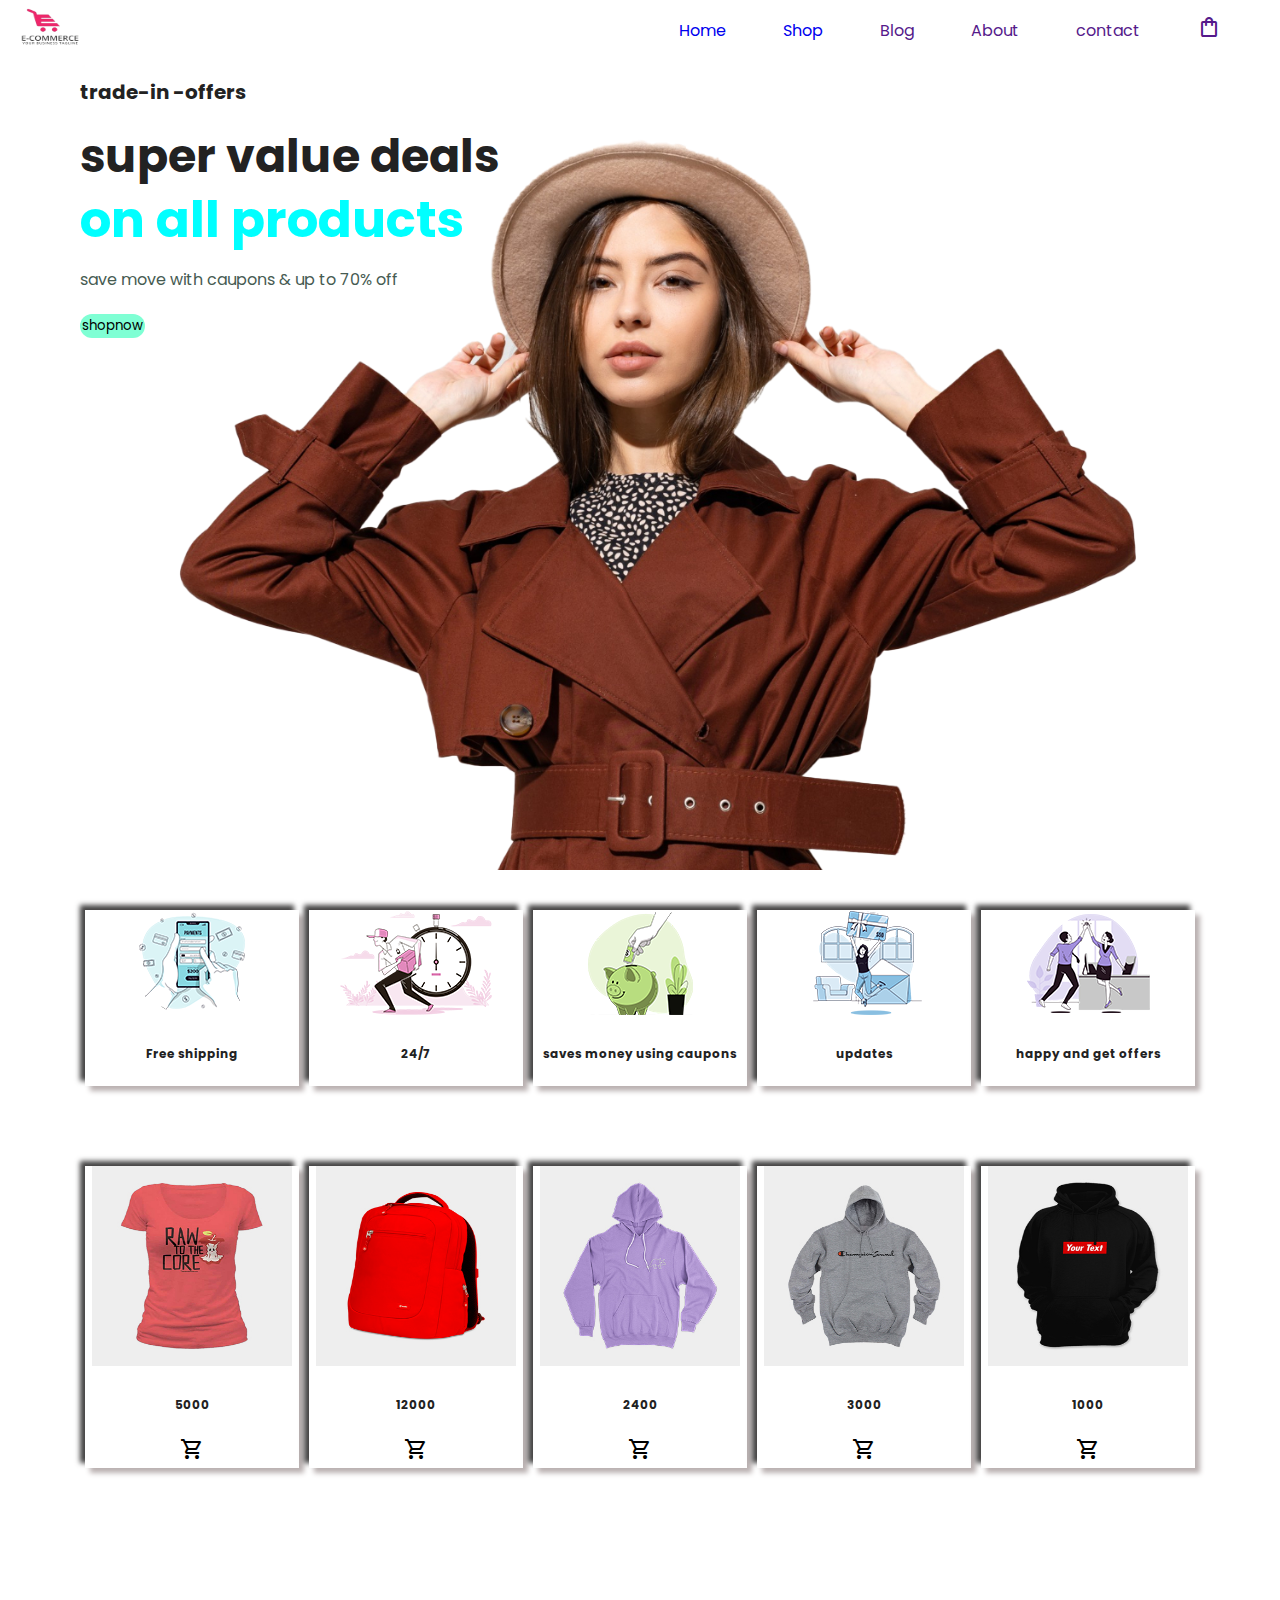
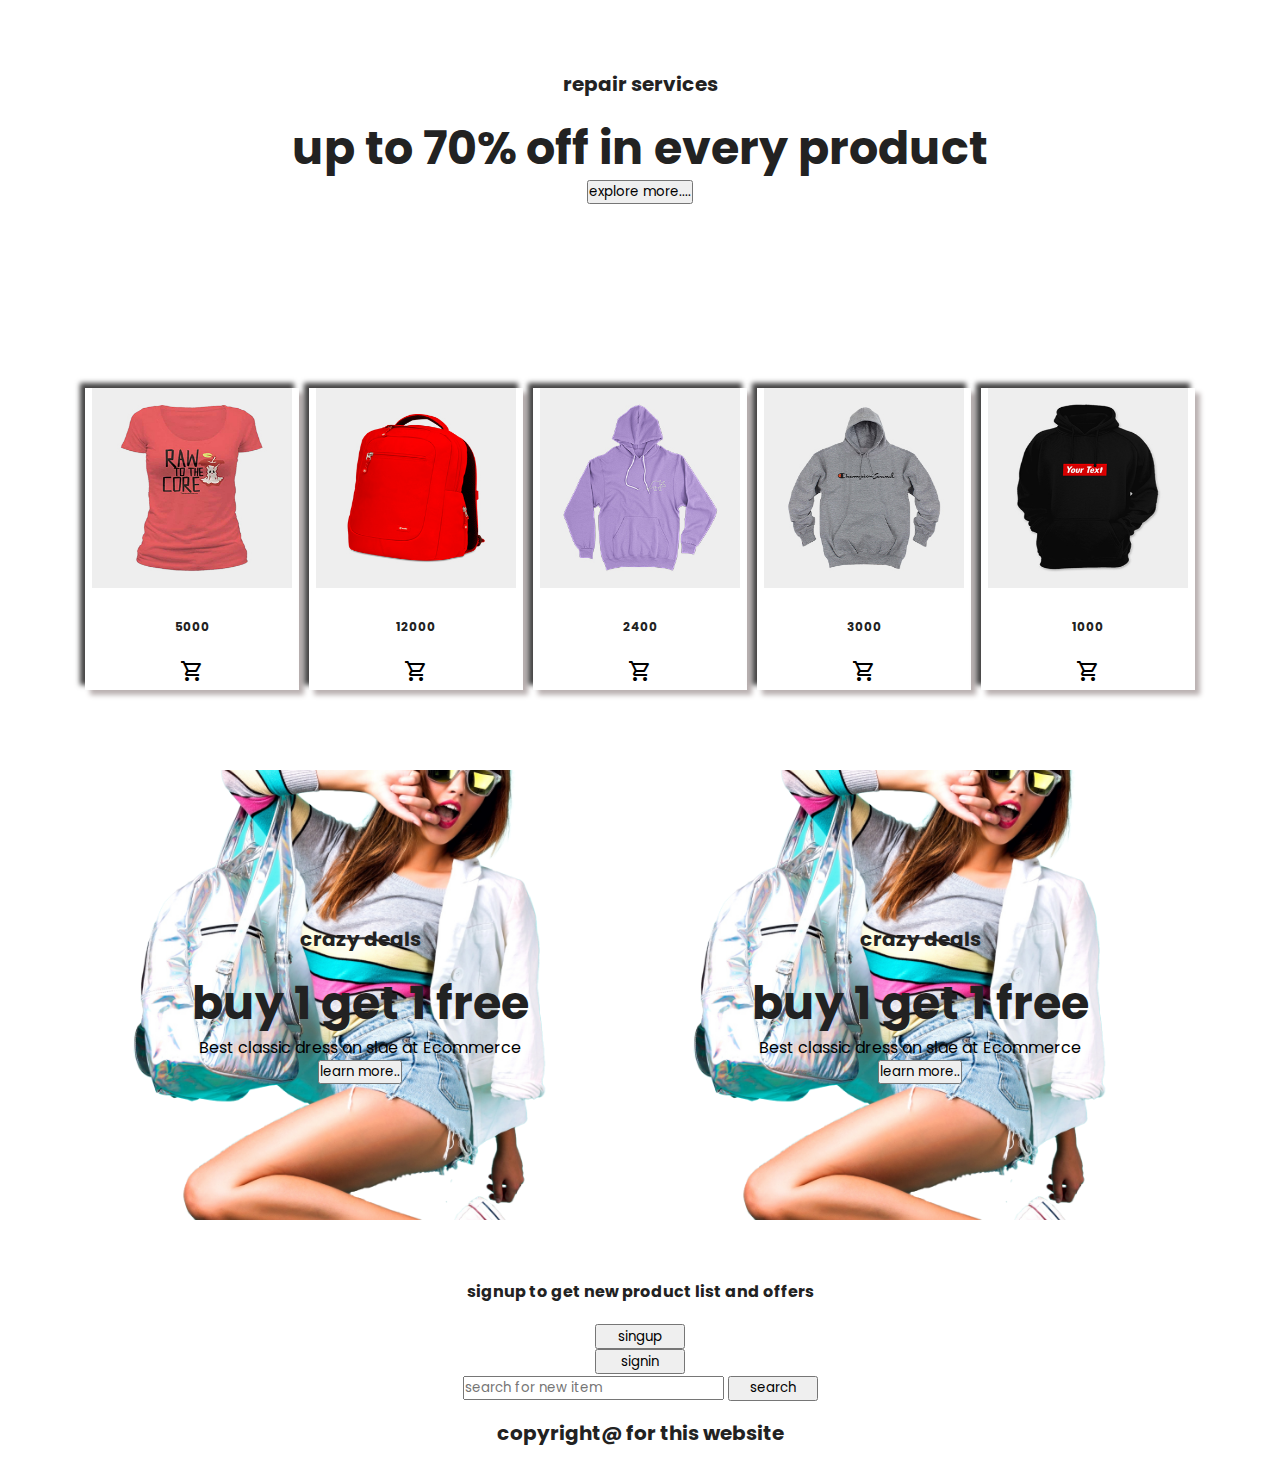
<file: images for ecommerce/index.html>
<!DOCTYPE html>
<html lang="en">
<head>
    <meta charset="UTF-8">
    <meta name="viewport" content="width=device-width, initial-scale=1.0">
    <title>Document</title>
    <link rel="stylesheet" href="index.css">
    <link rel="stylesheet" href="https://fonts.googleapis.com/css2?family=Material+Symbols+Outlined:opsz,wght,FILL,GRAD@20..48,100..700,0..1,-50..200" />
    <link rel="stylesheet" href="https://fonts.googleapis.com/css2?family=Material+Symbols+Outlined:opsz,wght,FILL,GRAD@20..48,100..700,0..1,-50..200" />
    <link rel="stylesheet" href="https://fonts.googleapis.com/css2?family=Material+Symbols+Outlined:opsz,wght,FILL,GRAD@20..48,100..700,0..1,-50..200" />
</head>
<body>
    <div class="header">
        <a href="#"><img src="eCommerce-logo-1-768x768-removebg-preview.png" alt="" class="logo"></a>
        <div class="mobile">
            <span class="material-symbols-outlined">
                menu
                </span>
            </div>
        <div class="nav">
         
            <a href="index.html">Home</a>
            <a href="shop.html">Shop</a>
            <a href="">Blog</a>
            <a href="">About</a>
            <a href="">contact</a>
            <a href=""><span class="material-symbols-outlined">
                shopping_bag
                </span></a>

        </div>
   

    </div>
    <main>
        <div class="banner">
            <h4>trade-in -offers</h4>
            <h2>super value deals</h2>
            <h1>on all products</h1>
            <p>save move with caupons & up to 70% off</p>
            <button>shopnow</button>
        </div>
        <div class="feature section-p1" >
            <div class="feat">
                <img src="f1.png" alt="">
                <h6>Free shipping</h6>
            </div>
            <div class="feat">
                <img src="f2.png" alt="">
                <h6>24/7</h6>
            </div>
            <div class="feat">
                <img src="f3.png" alt="">
                <h6>saves money using caupons</h6>
            </div>
            <div class="feat">
                <img src="f4.png" alt="">
                <h6>updates</h6>
            </div>
            <div class="feat">
                <img src="f5.png" alt="">
                <h6>happy and get offers</h6>
            </div>
           
        </div>
        <div class="feature section-p1" >
            <div class="feat">
                <img src="product-1.jpg" alt="" height="200px" width="200px">
                <h6>5000</h6>
                <span class="material-symbols-outlined shop">
                    shopping_cart
                    </span>
            </div>
            <div class="feat">
                <img src="product-2.jpg" alt="" height="200px" width="200px">
                <h6>12000</h6>
                <span class="material-symbols-outlined shop">
                    shopping_cart
                    </span>
            </div>
            <div class="feat">
                <img src="product-3.jpg" alt="" height="200px" width="200px">
                <h6>2400</h6>
                <span class="material-symbols-outlined shop">
                    shopping_cart
                    </span>
            </div>
            <div class="feat">
                <img src="product-4.jpg" alt="" height="200px" width="200px">
                <h6>3000</h6>
                <span class="material-symbols-outlined shop">
                    shopping_cart
                    </span>
            </div>
            <div class="feat">
                <img src="product-5.jpg" alt="" height="200px" width="200px">
                <h6>1000</h6>
                <span class="material-symbols-outlined shop">
                    shopping_cart
                    </span>
            </div>
            
        </div>
        <div class="ban section-m1" >
            <h4>repair services</h4>
            <h2>up to <span>70% off</span> in every product</h2>
            <button>explore more....</button>
        </div>
        <div class="feature section-p1" >
           
            <div class="feat">
                <img src="product-1.jpg" alt="" height="200px" width="200px">
                <h6>5000</h6>
                <span class="material-symbols-outlined shop">
                    shopping_cart
                    </span>
            </div>
            <div class="feat">
                <img src="product-2.jpg" alt="" height="200px" width="200px">
                <h6>12000</h6>
                <span class="material-symbols-outlined shop">
                    shopping_cart
                    </span>
            </div>
            <div class="feat">
                <img src="product-3.jpg" alt="" height="200px" width="200px">
                <h6>2400</h6>
                <span class="material-symbols-outlined shop">
                    shopping_cart
                    </span>
            </div>
            <div class="feat">
                <img src="product-4.jpg" alt="" height="200px" width="200px">
                <h6>3000</h6>
                <span class="material-symbols-outlined shop">
                    shopping_cart
                    </span>
            </div>
            <div class="feat">
                <img src="product-5.jpg" alt="" height="200px" width="200px">
                <h6>1000</h6>
                <span class="material-symbols-outlined shop">
                    shopping_cart
                    </span>
            </div>
            
        </div>
        <div class="smbanner section-p1">
            <div class="bannerbox">
                <h4>crazy deals</h4>
                <h2>buy 1 get 1 free</h2>
                <span>Best classic dress on slae at Ecommerce</span>
                <button>learn more..</button>
            </div>
            <div class="bannerbox">
                <h4>crazy deals</h4>
                <h2>buy 1 get 1 free</h2>
                <span>Best classic dress on slae at Ecommerce</span>
                <button>learn more..</button>
            </div>
        </div>
    </main>
    <footer>
        <div class="newsleter">
            <h5>signup to get new product list and offers</h5>
            <button>singup</button>
            <button>signin</button>
        
        <form action="">
            <input type="text" placeholder="search for new item">
            <button>
                search
            </button>
        </form>
        </div>
        <h4 class="foot">copyright@ for this website</h4>
    </footer>
    <script src="index.js"></script>
</body>
</html>
</file>
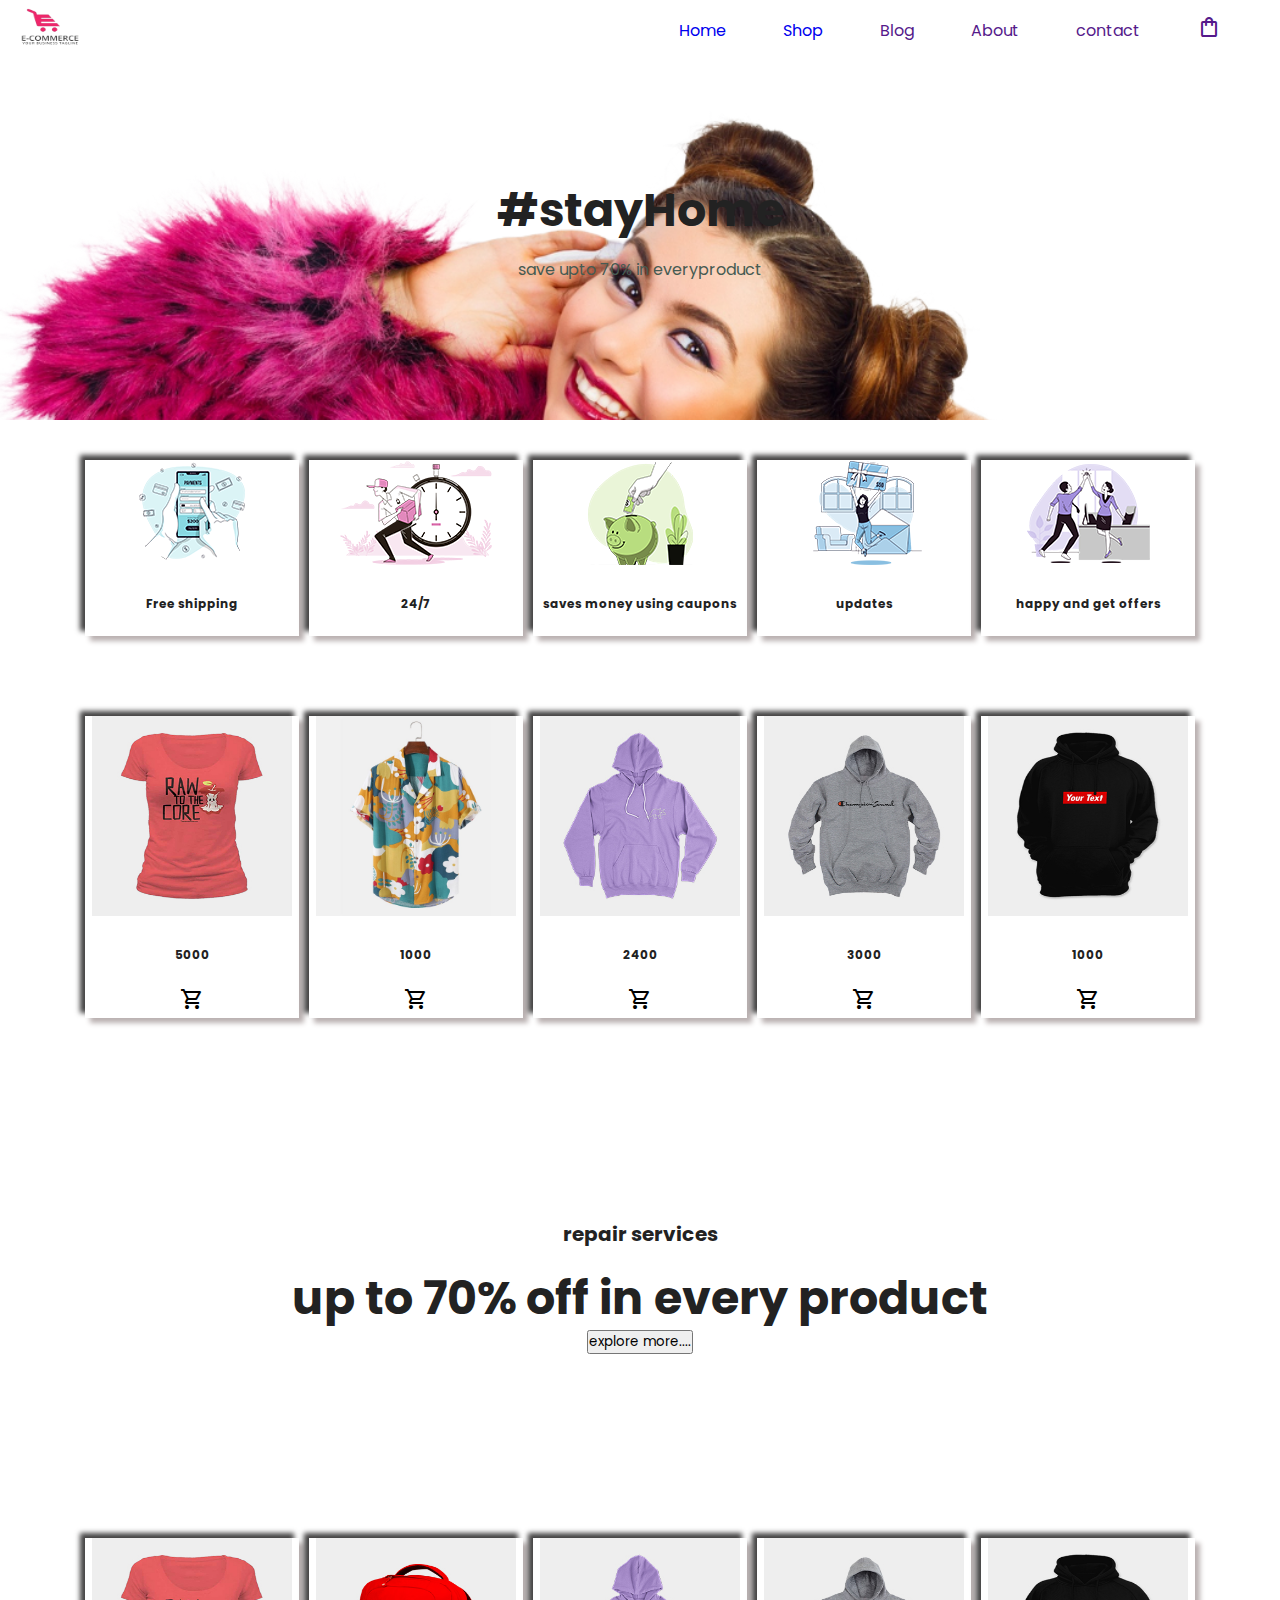
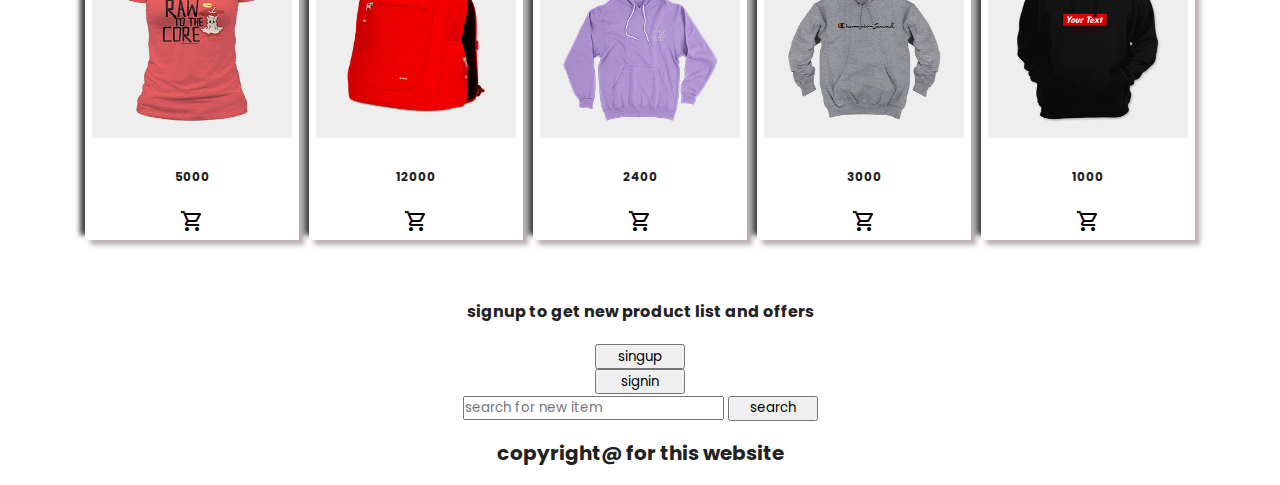
<file: images for ecommerce/shop.html>
<!DOCTYPE html>
<html lang="en">
<head>
    <meta charset="UTF-8">
    <meta name="viewport" content="width=device-width, initial-scale=1.0">
    <title>Document</title>
    <link rel="stylesheet" href="index.css">
    <link rel="stylesheet" href="https://fonts.googleapis.com/css2?family=Material+Symbols+Outlined:opsz,wght,FILL,GRAD@20..48,100..700,0..1,-50..200" />
</head>
<body>
    <div class="header">
        <a href="#"><img src="eCommerce-logo-1-768x768-removebg-preview.png" alt="" class="logo"></a>
        <div class="mobile">
            <span class="material-symbols-outlined">
                menu
                </span>
            </div>
        <div class="nav">
         
            <a href="index.html">Home</a>
            <a href="shop.html">Shop</a>
            <a href="">Blog</a>
            <a href="">About</a>
            <a href="">contact</a>
            <a href=""><span class="material-symbols-outlined">
                shopping_bag
                </span></a>

        </div>

    </div>
    <main>
        <div class="page-header">
           
          <h2>#stayHome</h2>
          <p>save upto 70% in everyproduct</p>
        </div>
        <div class="feature section-p1" >
            <div class="feat">
                <img src="f1.png" alt="">
                <h6>Free shipping</h6>
            </div>
            <div class="feat">
                <img src="f2.png" alt="">
                <h6>24/7</h6>
            </div>
            <div class="feat">
                <img src="f3.png" alt="">
                <h6>saves money using caupons</h6>
            </div>
            <div class="feat">
                <img src="f4.png" alt="">
                <h6>updates</h6>
            </div>
            <div class="feat">
                <img src="f5.png" alt="">
                <h6>happy and get offers</h6>
            </div>
           
        </div>
        <div class="feature section-p1" >
            <div class="feat">
                <img src="product-1.jpg" alt="" height="200px" width="200px">
                <h6>5000</h6>
                <span class="material-symbols-outlined shop">
                    shopping_cart
                    </span>
            </div>
            <div class="feat">
              <a href="subshop.html">  <img src="f1.jpg" alt="" height="200px" width="200px"></a>
                <h6>1000</h6>
                <span class="material-symbols-outlined shop">
                    shopping_cart
                    </span>
            </div>
            <div class="feat">
                <img src="product-3.jpg" alt="" height="200px" width="200px">
                <h6>2400</h6>
                <span class="material-symbols-outlined shop">
                    shopping_cart
                    </span>
            </div>
            <div class="feat">
                <img src="product-4.jpg" alt="" height="200px" width="200px">
                <h6>3000</h6>
                <span class="material-symbols-outlined shop">
                    shopping_cart
                    </span>
            </div>
            <div class="feat">
                <img src="product-5.jpg" alt="" height="200px" width="200px">
                <h6>1000</h6>
                <span class="material-symbols-outlined shop">
                    shopping_cart
                    </span>
            </div>
            
        </div>
        <div class="ban section-m1" >
            <h4>repair services</h4>
            <h2>up to <span>70% off</span> in every product</h2>
            <button>explore more....</button>
        </div>
        <div class="feature section-p1" >
           
            <div class="feat">
                <img src="product-1.jpg" alt="" height="200px" width="200px">
                <h6>5000</h6>
                <span class="material-symbols-outlined shop">
                    shopping_cart
                    </span>
            </div>
            <div class="feat">
                <img src="product-2.jpg" alt="" height="200px" width="200px">
                <h6>12000</h6>
                <span class="material-symbols-outlined shop">
                    shopping_cart
                    </span>
            </div>
            <div class="feat">
                <img src="product-3.jpg" alt="" height="200px" width="200px">
                <h6>2400</h6>
                <span class="material-symbols-outlined shop">
                    shopping_cart
                    </span>
            </div>
            <div class="feat">
                <img src="product-4.jpg" alt="" height="200px" width="200px">
                <h6>3000</h6>
                <span class="material-symbols-outlined shop">
                    shopping_cart
                    </span>
            </div>
            <div class="feat">
                <img src="product-5.jpg" alt="" height="200px" width="200px">
                <h6>1000</h6>
                <span class="material-symbols-outlined shop">
                    shopping_cart
                    </span>
            </div>
            
        </div>
       
    </main>
    <footer>
        <div class="newsleter">
            <h5>signup to get new product list and offers</h5>
            <button>singup</button>
            <button>signin</button>
        
        <form action="">
            <input type="text" placeholder="search for new item">
            <button>
                search
            </button>
        </form>
        </div>
        <h4 class="foot">copyright@ for this website</h4>
    </footer>
    <script src="index.js"></script>
</body>
</html>
</file>
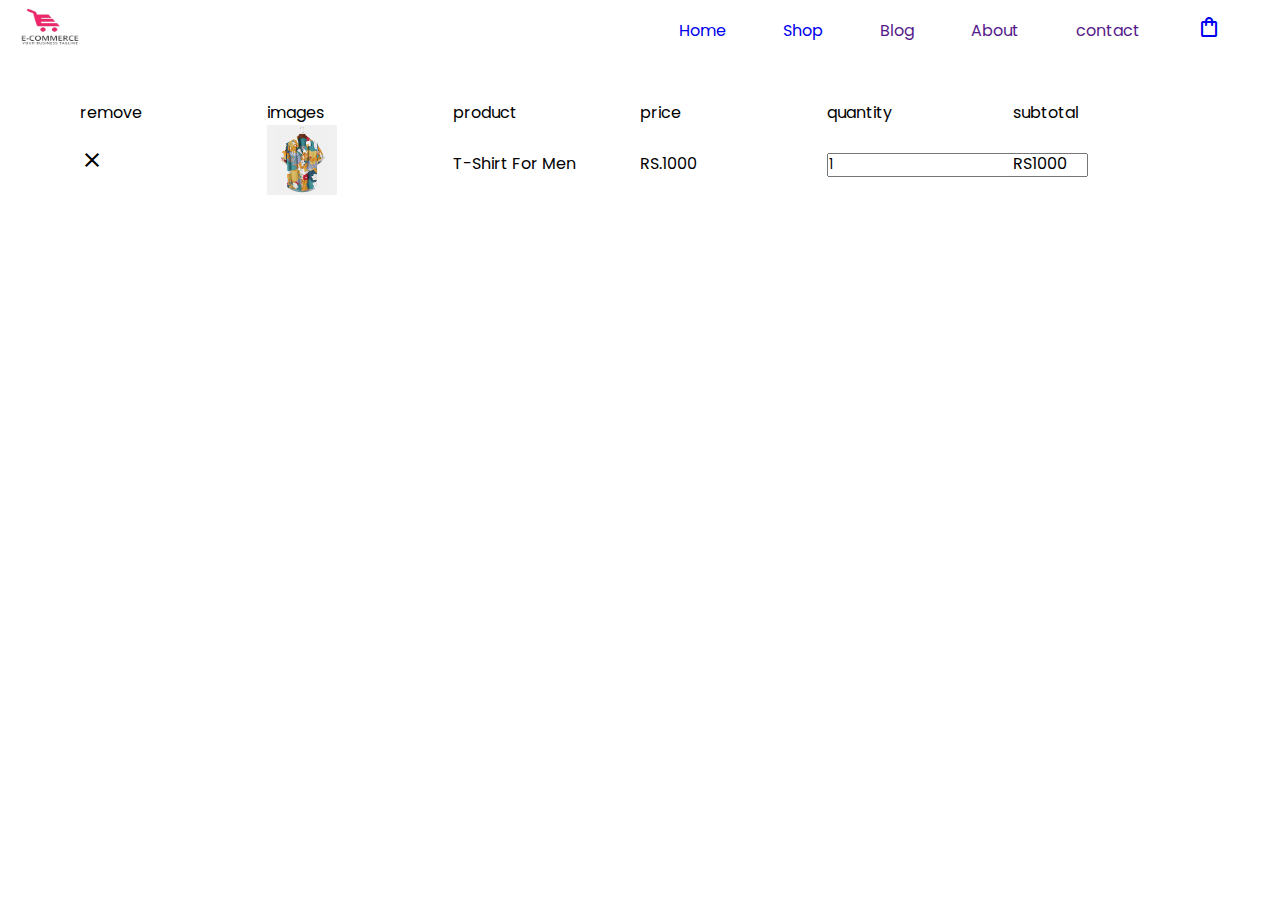
<file: images for ecommerce/shopping.html>
<!DOCTYPE html>
<html lang="en">
<head>
    <meta charset="UTF-8">
    <meta name="viewport" content="width=device-width, initial-scale=1.0">
    <title>Document</title>
    <link rel="stylesheet" href="index.css">
    <link rel="stylesheet" href="https://fonts.googleapis.com/css2?family=Material+Symbols+Outlined:opsz,wght,FILL,GRAD@20..48,100..700,0..1,-50..200" />
    <link rel="stylesheet" href="https://fonts.googleapis.com/css2?family=Material+Symbols+Outlined:opsz,wght,FILL,GRAD@20..48,100..700,0..1,-50..200" />
</head>
<body>
    <div class="header">
        <a href="#"><img src="eCommerce-logo-1-768x768-removebg-preview.png" alt="" class="logo"></a>
        <div class="mobile">
            <span class="material-symbols-outlined">
                menu
                </span>
            </div>
        <div class="nav">
         
            <a href="index.html">Home</a>
            <a href="shop.html">Shop</a>
            <a href="">Blog</a>
            <a href="">About</a>
            <a href="">contact</a>
            <a href="shopping.html"><span class="material-symbols-outlined">
                shopping_bag
                </span></a>

        </div>

    </div>
    <div class="cart section-p1">
  <table width="100%">
    <thead>
        <tr>
            <td>remove</td>
            <td>images</td>
            <td>product</td>
            <td>price</td>
            <td>quantity</td>
            <td>subtotal</td>
        </tr>
    </thead>
    <tbody>
        <tr>
            <td><span class="material-symbols-outlined">
                close
                </span></td>
                <td><img src="f1.jpg" alt=""></td>
                <td> T-Shirt For Men</td>
                <td>RS.1000</td>
                <td><input type="number" value="1"></td>
                <td>RS1000</td>
        </tr>
    </tbody>
  </table>
    </div>
  
    <script src="index.js"></script>
</body>
</html>
</file>
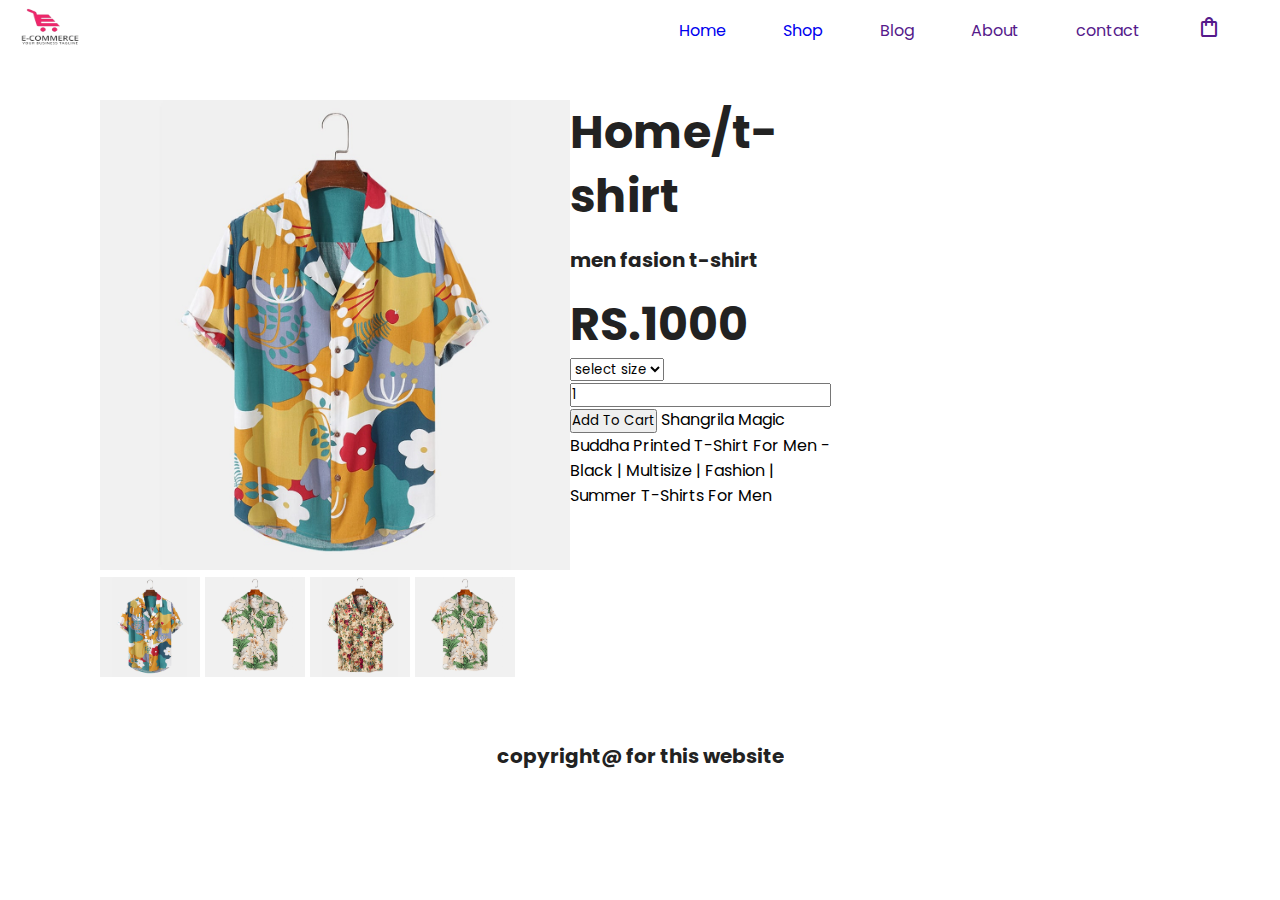
<file: images for ecommerce/subshop.html>
<!DOCTYPE html>
<html lang="en">
<head>
    <meta charset="UTF-8">
    <meta name="viewport" content="width=device-width, initial-scale=1.0">
    <title>Document</title>
    <link rel="stylesheet" href="index.css">
    <link rel="stylesheet" href="https://fonts.googleapis.com/css2?family=Material+Symbols+Outlined:opsz,wght,FILL,GRAD@20..48,100..700,0..1,-50..200" />
</head>
<body>
    <div class="header">
        <a href="#"><img src="eCommerce-logo-1-768x768-removebg-preview.png" alt="" class="logo"></a>
        <div class="mobile">
            <span class="material-symbols-outlined">
                menu
                </span>
            </div>
        <div class="nav">
         
            <a href="index.html">Home</a>
            <a href="shop.html">Shop</a>
            <a href="">Blog</a>
            <a href="">About</a>
            <a href="">contact</a>
            <a href=""><span class="material-symbols-outlined">
                shopping_bag
                </span></a>

        </div>

    </div>
    <div class="prodetain section-p1">
        <div class="single">
            <img src="f1.jpg" alt="" width="100%" id="mainitem">
        
        <div class="smallimg">
            <div class="small">
                <img src="f1.jpg" alt="" class="imgs">
            </div>
            
            <div class="small">
                <img src="f2.jpg" alt="" class="imgs">
            </div>
            <div class="small">
                <img src="f3.jpg" alt=""class="imgs">
            </div>
            <div class="small">
                <img src="f2.jpg" alt="" class="imgs">
            </div>

        </div>
        </div>
        <div class="sinlepro">
            <h2>Home/t-shirt</h2>
            <h4>men fasion t-shirt</h4>
            <h2>RS.1000</h2>
            <select name="size" id="selct">
                <option value="size">select size</option>
                <option value="size">XXL</option>
                <option value="size">XL</option>
                <option value="size">X</option>
                <option value="size">LX</option>
                <option value="size">LL</option>

            </select>
            <input type="number" value="1">
            <button>Add To Cart</button>
            <span>Shangrila Magic Buddha Printed T-Shirt For Men - Black | Multisize | Fashion | Summer T-Shirts For Men</span>
        </div>
    </div>
   <footer>
        <h4 class="foot">copyright@ for this website</h4>
    </footer>
    <script>
        let mainimg=document.querySelector('#mainitem');
let imgitem=document.querySelector('.imgs').onclick=function(){
    mainimg.src='f3.jpg';
}


    </script>
    <script src="index.js"></script>
</body>
</html>
</file>
<file: images for ecommerce/index.css>
@import url('https://fonts.googleapis.com/css2?family=Poppins:ital,wght@0,100;0,200;0,300;0,400;0,500;0,600;0,700;0,800;0,900;1,100;1,200;1,300;1,400;1,500;1,600;1,700;1,800;1,900&display=swap');
*{
    font-family: "Poppins", sans-serif;
    padding: 0;
    margin: 0;
    box-sizing: border-box;
}
h1{
    font-size: 50px;
    line-height: 64px;
    color: #222;
}
h2{
   font-size: 46px;
   line-height: 64px;
   color: #222; 
}h3{
    font-size: 46px;
    line-height: 64px;
    color: #222; 
 }
 h4{
    font-size:20px;
    line-height: 64px;
    color: #222; 
 }
 h5{
    font-size:16px;
    line-height: 64px;
    color: #222; 
 }
 h6{
    font-size: 12px;
    line-height: 64px;
    color: #222; 
 }
 p{
    font-size: 16px;
    color: #465b52;
    margin: 15px 0 20px 0;
 }
 .section-p1{
    padding: 40px 80px;


 }
 .section-m1{
    margin: 40px 0;
 }
 body{
    width: 100%;
 }
 .logo{
    height: 80px;
    width: 100px;
 }
 .header{
    display: flex;
    align-items: center;
    justify-content: space-between;
    padding-right:30px;
    height: 60px;
position: sticky;


 }
 .nav a{
    text-decoration: none;
 }
 .nav{
min-width: 600px;
    display: flex;
    align-items: center;
    justify-content: space-around;
 }
 
 
 .nav a:hover{
    color: aqua;

    border-bottom: 1px solid rgb(110, 21, 36);
 

 }
 .banner{
    background-image: url("banner.png");
  
    height:90vh;
    width: 100%;
    background-position:top 25% right 0;
    background-size: cover;
    padding: 0px 80px;
   align-items: center;
 
    
 }
 .banner h1{
    color: aqua;
 }
 .banner button{
    background-color: aquamarine;
    padding: 2px;
    border-radius: 20px;
    border: none;
    cursor: pointer;
 }
 .feature{
    display: flex;
    align-items: center;
    justify-content: space-between;
    width: 100%;
 }
 .feat{
    width: 180px;
    text-align: center;
    width: 100%;
    margin: 0 5px;
   box-shadow:5px 5px 5px #bab1b1, -5px -5px 5px rgb(68, 67, 67);
  
 }
.product{
   display: flex;
}
.shop{
   cursor: pointer;
}
.ban{
   display: flex;
   align-items: center;
   justify-content: center;
   flex-direction: column;
   background-image: url("https://th.bing.com/th/id/OIP.WaLSffxSBZU631CiNGKnYwHaBv?rs=1&pid=ImgDetMain");
   width: 100%;
   height: 40vh;
   background-repeat: no-repeat;
   background-size: cover;
   background-position: center;
}
.ban button:hover{
   background-color: aqua;
   cursor: pointer;
   border: none;
height: 30px;
border-radius: 10px;
   margin: 3px 0px;
}
.h{
display: inline;
}
.smbanner{
   display: flex;
}
.smbanner .bannerbox{
   display: flex;
   align-items: center;
   justify-content: center;
   flex-direction: column;
   background-image: url("hero-1.png");
   width:600px;
   height: 50vh;
   background-repeat: no-repeat;
   background-size: cover;
   background-position: center;
}
.newsleter{
   display: flex;
   align-items: center;
   justify-content: center;
   flex-direction: column;
}
.newsleter button{
   height: 25px;
   width: 90px;
  
} 
.newsleter button:hover{
   background: lightgreen;
   cursor: pointer;
   box-sizing: 5px 5px 5px gray, -5px -5px 5px white;
}
.foot{
   display: flex;
   align-items: center;
   justify-content: center;
}
.mobile{
display: none;
}
.page-header{
   background-image: url("hero-2.png");
   width: 100%;
   height: 40vh;
   background-size: cover;
   text-align: center;
   display: flex;
   align-items: center;
   justify-content: center;
   flex-direction: column;
}
.prodetain{
   width: 40%;
   margin-right: 50px;
}

.smallimg{
   width: 40%;
   margin-right: 50px;
   display: flex;
   align-items: center;
   justify-content: space-between;
}
.small img{
height: 100px;
width: 100px;
margin-right: 5px;
}
.small img:hover{
   opacity: 0.8;
   background-color: aqua;
}
.prodetain {
   display: flex;
   margin-left: 20px;
}
.cart table{
   width: 100%;
   border-collapse:collapse ;
   table-layout: fixed;
   white-space: nowrap;
}
.cart table img{
   width: 70px;
}

@media(max-width:799px){
   .nav{
  
      display:flex;
      flex-direction: column;
      align-items:flex-start;
      justify-content:flex-start;
     position: fixed;
      right: -500px;
      margin-top: 120px;

   
  
   }
   .nav a{
      margin-top: 5px;
   }
   .mobile{
      display: block;
   }
.navitem{
   right: 0;
}

}
</file>
